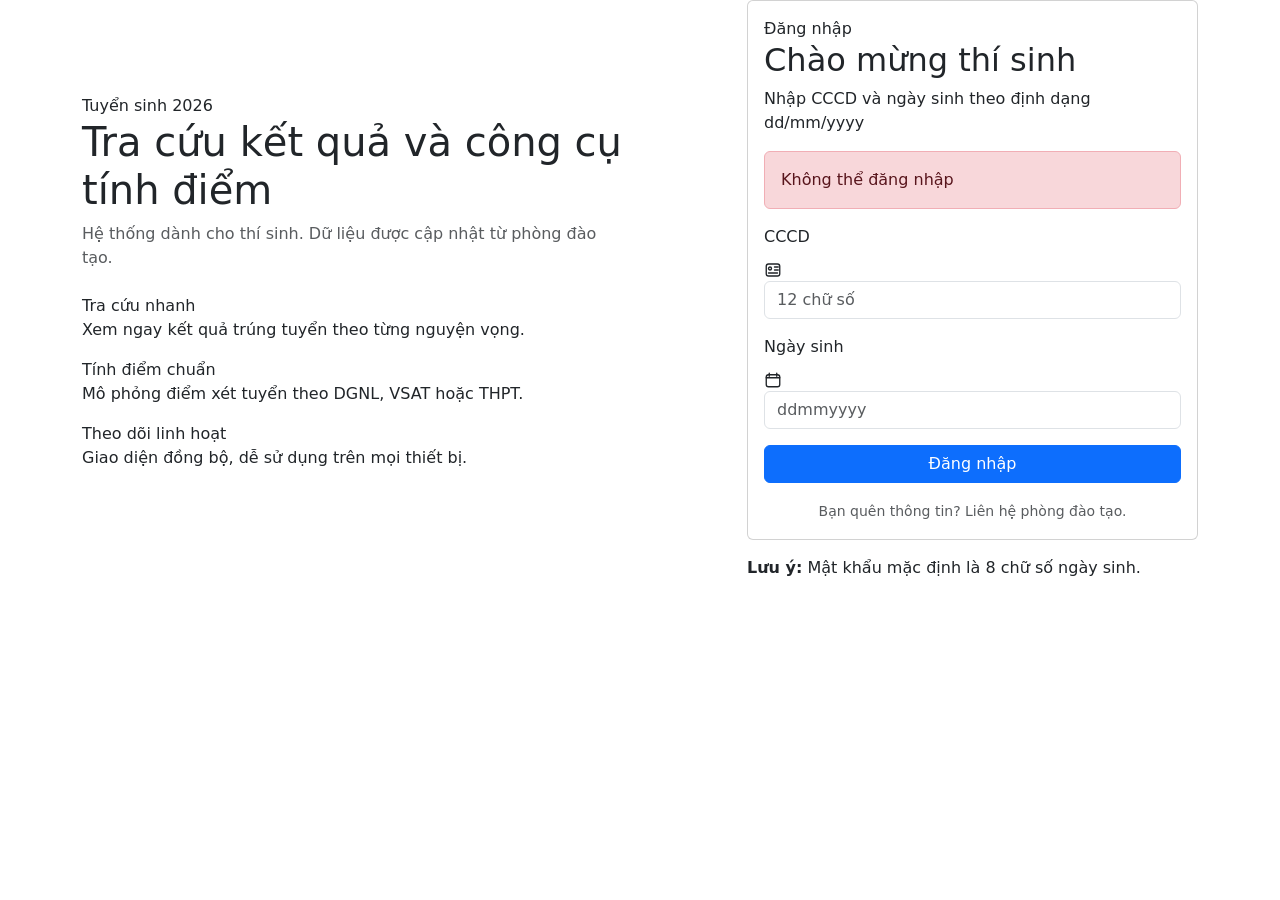
<file: web/project/src/main/resources/templates/index.html>
<!DOCTYPE html>
<html lang="vi" xmlns:th="http://www.thymeleaf.org">
<head>
  <meta charset="UTF-8">
  <meta name="viewport" content="width=device-width, initial-scale=1">
  <title>Tuyển sinh 2026 | Đăng nhập</title>
  <script>
    (function () {
      try {
        var theme = localStorage.getItem("theme");
        if (theme) {
          document.documentElement.dataset.theme = theme;
        }
      } catch (e) {
        // ignore
      }
    })();
  </script>
  <link rel="preconnect" href="https://fonts.googleapis.com">
  <link rel="preconnect" href="https://fonts.gstatic.com" crossorigin>
  <link href="https://fonts.googleapis.com/css2?family=Plus+Jakarta+Sans:wght@400;500;600;700&display=swap" rel="stylesheet">
  <link href="https://cdn.jsdelivr.net/npm/bootstrap@5.3.3/dist/css/bootstrap.min.css" rel="stylesheet">
  <link rel="stylesheet" th:href="@{/Style/base.css}">
  <link rel="stylesheet" th:href="@{/Style/theme.css}">
  <link rel="stylesheet" th:href="@{/Style/components.css}">
  <link rel="stylesheet" th:href="@{/Style/pages.css}">
</head>
<body class="app-body auth-page" data-theme="sky">
  <div class="bg-orb orb-1" aria-hidden="true"></div>
  <div class="bg-orb orb-2" aria-hidden="true"></div>
  <div class="bg-grid" aria-hidden="true"></div>
  <header th:replace="fragments/nav :: nav(true)"></header>
  <main class="app-main app-main--auth">
    <section class="auth-section">
      <div class="container pt-0">
        <div class="row align-items-center gy-4 auth-layout">
          <div class="col-lg-6">
            <div class="auth-intro">
              <span class="auth-chip">Tuyển sinh 2026</span>
              <h1 class="auth-hero">Tra cứu kết quả và công cụ tính điểm</h1>
              <p class="auth-lead text-muted">Hệ thống dành cho thí sinh. Dữ liệu được cập nhật từ phòng đào tạo.</p>
              <div class="feature-grid mt-4">
                <div class="feature-card">
                  <div class="feature-title">Tra cứu nhanh</div>
                  <p class="feature-text">Xem ngay kết quả trúng tuyển theo từng nguyện vọng.</p>
                </div>
                <div class="feature-card">
                  <div class="feature-title">Tính điểm chuẩn</div>
                  <p class="feature-text">Mô phỏng điểm xét tuyển theo DGNL, VSAT hoặc THPT.</p>
                </div>
                <div class="feature-card">
                  <div class="feature-title">Theo dõi linh hoạt</div>
                  <p class="feature-text">Giao diện đồng bộ, dễ sử dụng trên mọi thiết bị.</p>
                </div>
              </div>
            </div>
          </div>
          <div class="col-lg-5 offset-lg-1">
            <div class="card auth-card auth-card--glass">
              <div class="card-body auth-card__body">
                <div class="auth-card__header">
                  <span class="auth-kicker">Đăng nhập</span>
                  <h2 class="auth-title">Chào mừng thí sinh</h2>
                  <p class="auth-subtitle">Nhập CCCD và ngày sinh theo định dạng dd/mm/yyyy</p>
                </div>
                <div class="app-alert alert alert-danger" th:if="${error}">
                  <div class="alert-title">Không thể đăng nhập</div>
                  <div th:text="${error}"></div>
                </div>
                <form id="loginForm" class="vstack gap-3 auth-form" th:action="@{/login}" method="post" novalidate>
                  <div class="form-field">
                    <label class="form-label" for="cccd">CCCD</label>
                    <div class="input-shell">
                      <span class="input-icon" aria-hidden="true">
                        <svg viewBox="0 0 24 24" width="18" height="18" fill="none" stroke="currentColor" stroke-width="1.8" stroke-linecap="round" stroke-linejoin="round">
                          <rect x="3" y="4" width="18" height="16" rx="3"></rect>
                          <circle cx="8" cy="10" r="2"></circle>
                          <path d="M14 8h5M14 12h5M6 16h12"></path>
                        </svg>
                      </span>
                      <input class="form-control auth-input" id="cccd" name="cccd" type="text" inputmode="numeric" placeholder="12 chữ số" maxlength="12" autocomplete="username" required th:value="${cccd}">
                    </div>
                  </div>
                  <div class="form-field">
                    <label class="form-label" for="dob">Ngày sinh</label>
                    <div class="input-shell">
                      <span class="input-icon" aria-hidden="true">
                        <svg viewBox="0 0 24 24" width="18" height="18" fill="none" stroke="currentColor" stroke-width="1.8" stroke-linecap="round" stroke-linejoin="round">
                          <rect x="3" y="5" width="18" height="16" rx="3"></rect>
                          <path d="M7 3v4M17 3v4M3 9h18"></path>
                        </svg>
                      </span>
                      <input class="form-control auth-input" id="dob" name="dob" type="password" inputmode="numeric" placeholder="ddmmyyyy" maxlength="8" autocomplete="current-password" required>
                    </div>
                  </div>
                  <button class="btn btn-primary w-100 auth-submit" type="submit" id="loginSubmit">
                    <span class="btn-label">Đăng nhập</span>
                  </button>
                  <div class="auth-footer text-center">
                    <span class="small text-muted">Bạn quên thông tin? Liên hệ phòng đào tạo.</span>
                  </div>
                </form>
              </div>
            </div>
            <div class="note-card mt-3">
              <strong>Lưu ý:</strong> Mật khẩu mặc định là 8 chữ số ngày sinh.
            </div>
          </div>
        </div>
      </div>
    </section>
  </main>
  <script src="https://cdn.jsdelivr.net/npm/bootstrap@5.3.3/dist/js/bootstrap.bundle.min.js"></script>
  <script type="module" th:src="@{/Scripts/main.js}"></script>
</body>
</html>
</file>
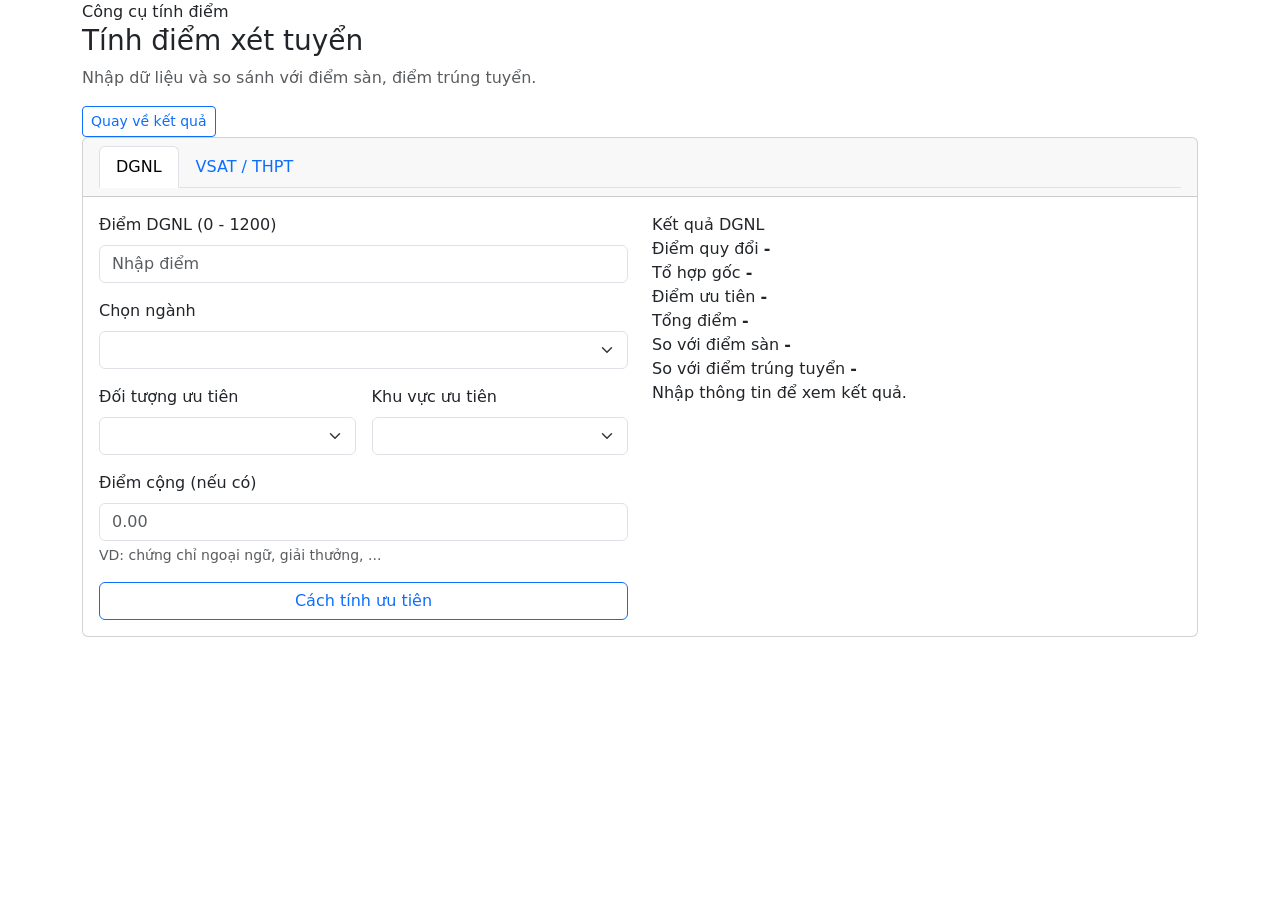
<file: web/project/src/main/resources/templates/calculator.html>
<!DOCTYPE html>
<html lang="vi" xmlns:th="http://www.thymeleaf.org">
<head>
  <meta charset="UTF-8">
  <meta name="viewport" content="width=device-width, initial-scale=1">
  <title>Tuyển sinh 2026 | Tính điểm</title>
  <script>
    (function () {
      try {
        var theme = localStorage.getItem("theme");
        if (theme) {
          document.documentElement.dataset.theme = theme;
        }
      } catch (e) {
        // ignore
      }
    })();
  </script>
  <link rel="preconnect" href="https://fonts.googleapis.com">
  <link rel="preconnect" href="https://fonts.gstatic.com" crossorigin>
  <link href="https://fonts.googleapis.com/css2?family=Plus+Jakarta+Sans:wght@400;500;600;700&display=swap" rel="stylesheet">
  <link href="https://cdn.jsdelivr.net/npm/bootstrap@5.3.3/dist/css/bootstrap.min.css" rel="stylesheet">
  <link rel="stylesheet" th:href="@{/Style/base.css}">
  <link rel="stylesheet" th:href="@{/Style/theme.css}">
  <link rel="stylesheet" th:href="@{/Style/components.css}">
  <link rel="stylesheet" th:href="@{/Style/pages.css}">
</head>
<body class="app-body" data-theme="sky">
  <div class="bg-orb orb-1" aria-hidden="true"></div>
  <div class="bg-orb orb-2" aria-hidden="true"></div>
  <div class="bg-grid" aria-hidden="true"></div>
  <header th:replace="fragments/nav :: nav(true)"></header>
  <main class="app-main">
    <section class="page-section">
      <div class="container">
        <div class="page-header">
          <div>
            <span class="eyebrow">Công cụ tính điểm</span>
            <h1 class="h3 mb-2">Tính điểm xét tuyển</h1>
            <p class="text-muted">Nhập dữ liệu và so sánh với điểm sàn, điểm trúng tuyển.</p>
          </div>
          <div class="header-actions">
            <a class="btn btn-outline-primary btn-sm" th:href="@{/ket-qua}">Quay về kết quả</a>
          </div>
        </div>

        <div class="card tabbed-card">
          <div class="card-header">
            <ul class="nav nav-tabs" id="calcTabs" role="tablist">
              <li class="nav-item" role="presentation">
                <button class="nav-link active" id="tab-dgnl-btn" data-bs-toggle="tab" data-bs-target="#tab-dgnl" type="button" role="tab">DGNL</button>
              </li>
              <li class="nav-item" role="presentation">
                <button class="nav-link" id="tab-thpt-btn" data-bs-toggle="tab" data-bs-target="#tab-thpt" type="button" role="tab">VSAT / THPT</button>
              </li>
            </ul>
          </div>
          <div class="card-body">
            <div class="tab-content">
              <div class="tab-pane fade show active" id="tab-dgnl" role="tabpanel">
                <div class="row g-4">
                  <div class="col-lg-6">
                    <form id="dgnlForm" class="vstack gap-3">
                      <div class="form-field">
                        <label class="form-label" for="dgnlScore">Điểm DGNL (0 - 1200)</label>
                        <input class="form-control" type="number" id="dgnlScore" min="0" max="1200" step="1" placeholder="Nhập điểm">
                      </div>
                      <div class="form-field">
                        <label class="form-label" for="dgnlMajor">Chọn ngành</label>
                        <select class="form-select" id="dgnlMajor"></select>
                      </div>
                      <div class="row g-3">
                        <div class="col-md-6">
                          <label class="form-label" for="dgnlGroup">Đối tượng ưu tiên</label>
                          <select class="form-select" id="dgnlGroup"></select>
                        </div>
                        <div class="col-md-6">
                          <label class="form-label" for="dgnlRegion">Khu vực ưu tiên</label>
                          <select class="form-select" id="dgnlRegion"></select>
                        </div>
                      </div>
                      <div class="form-field">
                        <label class="form-label" for="dgnlBonus">Điểm cộng (nếu có)</label>
                        <input class="form-control" type="number" id="dgnlBonus" min="0" max="10" step="0.25" placeholder="0.00">
                        <div class="form-text">VD: chứng chỉ ngoại ngữ, giải thưởng, ...</div>
                      </div>
                      <button class="btn btn-outline-primary" type="button" id="dgnlInfoBtn" data-bs-toggle="modal" data-bs-target="#priorityModal">Cách tính ưu tiên</button>
                    </form>
                  </div>
                  <div class="col-lg-6">
                    <div class="result-panel">
                      <div class="panel-title">Kết quả DGNL</div>
                      <div class="result-metrics">
                        <div class="metric">
                          <span>Điểm quy đổi</span>
                          <strong data-field="dgnlConverted">-</strong>
                        </div>
                        <div class="metric">
                          <span>Tổ hợp gốc</span>
                          <strong data-field="dgnlToHop">-</strong>
                        </div>
                        <div class="metric">
                          <span>Điểm ưu tiên</span>
                          <strong data-field="dgnlPriority">-</strong>
                        </div>
                        <div class="metric">
                          <span>Tổng điểm</span>
                          <strong data-field="dgnlFinal">-</strong>
                        </div>
                      </div>
                      <div class="divider"></div>
                      <div class="result-checklist">
                        <div class="check-item">
                          <span>So với điểm sàn</span>
                          <strong data-field="dgnlVsDiemSan">-</strong>
                        </div>
                        <div class="check-item">
                          <span>So với điểm trúng tuyển</span>
                          <strong data-field="dgnlVsDiemTrungTuyen">-</strong>
                        </div>
                      </div>
                      <div class="result-note" data-field="dgnlNote">Nhập thông tin để xem kết quả.</div>
                    </div>
                  </div>
                </div>
              </div>
              <div class="tab-pane fade" id="tab-thpt" role="tabpanel">
                <div class="row g-4">
                  <div class="col-lg-6">
                    <form id="thptForm" class="vstack gap-3">
                      <div class="form-field">
                        <label class="form-label">Chế độ</label>
                        <div class="btn-group w-100" role="group">
                          <input type="radio" class="btn-check" name="thptMode" id="modeThpt" value="THPT" checked>
                          <label class="btn btn-outline-primary" for="modeThpt">THPT (thang 10)</label>
                          <input type="radio" class="btn-check" name="thptMode" id="modeVsat" value="VSAT">
                          <label class="btn btn-outline-primary" for="modeVsat">VSAT (thang 150)</label>
                        </div>
                      </div>
                      <div class="form-field">
                        <label class="form-label" for="thptMajor">Chọn ngành</label>
                        <select class="form-select" id="thptMajor"></select>
                      </div>
                      <div class="row g-3">
                        <div class="col-md-6">
                          <label class="form-label" for="thptGroup">Đối tượng ưu tiên</label>
                          <select class="form-select" id="thptGroup"></select>
                        </div>
                        <div class="col-md-6">
                          <label class="form-label" for="thptRegion">Khu vực ưu tiên</label>
                          <select class="form-select" id="thptRegion"></select>
                        </div>
                      </div>
                      <div class="row g-3">
                        <div class="col-md-6">
                          <label class="form-label" for="thptBonusSubject">Môn được cộng điểm</label>
                          <select class="form-select" id="thptBonusSubject"></select>
                        </div>
                        <div class="col-md-6">
                          <label class="form-label" for="thptBonus">Điểm cộng</label>
                          <input class="form-control" type="number" id="thptBonus" min="0" max="3" step="0.25" placeholder="0.00">
                        </div>
                      </div>
                      <div class="score-grid">
                        <div class="form-field">
                          <label class="form-label" for="scoreTo">Toán</label>
                          <input class="form-control" type="number" id="scoreTo" min="0" max="10" step="0.25" data-subject="TO">
                        </div>
                        <div class="form-field">
                          <label class="form-label" for="scoreLi">Lý</label>
                          <input class="form-control" type="number" id="scoreLi" min="0" max="10" step="0.25" data-subject="LI">
                        </div>
                        <div class="form-field">
                          <label class="form-label" for="scoreHo">Hóa</label>
                          <input class="form-control" type="number" id="scoreHo" min="0" max="10" step="0.25" data-subject="HO">
                        </div>
                        <div class="form-field">
                          <label class="form-label" for="scoreSi">Sinh</label>
                          <input class="form-control" type="number" id="scoreSi" min="0" max="10" step="0.25" data-subject="SI">
                        </div>
                        <div class="form-field">
                          <label class="form-label" for="scoreSu">Sử</label>
                          <input class="form-control" type="number" id="scoreSu" min="0" max="10" step="0.25" data-subject="SU">
                        </div>
                        <div class="form-field">
                          <label class="form-label" for="scoreDi">Địa</label>
                          <input class="form-control" type="number" id="scoreDi" min="0" max="10" step="0.25" data-subject="DI">
                        </div>
                        <div class="form-field">
                          <label class="form-label" for="scoreVa">Văn</label>
                          <input class="form-control" type="number" id="scoreVa" min="0" max="10" step="0.25" data-subject="VA">
                        </div>
                        <div class="form-field">
                          <label class="form-label" for="scoreAnh">Anh thi</label>
                          <input class="form-control" type="number" id="scoreAnh" min="0" max="10" step="0.25" data-subject="N1_THI">
                        </div>
                        <div class="form-field">
                          <label class="form-label" for="scoreAnhQD">Anh quy đổi</label>
                          <input class="form-control" type="number" id="scoreAnhQD" min="0" max="10" step="0.25" data-subject="N1_QD">
                        </div>
                      </div>
                      <div class="form-text" id="thptNote">Nếu là VSAT, hệ thống sẽ quy đổi về thang 10.</div>
                    </form>
                  </div>
                  <div class="col-lg-6">
                    <div class="result-panel">
                      <div class="panel-title">Kết quả VSAT / THPT</div>
                      <div class="result-note" id="thptConvertedSummary">Nhập điểm để xem quy đổi.</div>
                      <div class="divider"></div>
                      <div class="table-responsive">
                        <table class="table table-sm align-middle result-table">
                          <thead>
                            <tr>
                              <th>Tổ hợp</th>
                              <th>Điểm tổ hợp</th>
                              <th>Ưu tiên</th>
                              <th>Tổng</th>
                              <th>So với điểm sàn</th>
                            </tr>
                          </thead>
                          <tbody id="thptTableBody"></tbody>
                        </table>
                      </div>
                    </div>
                  </div>
                </div>
              </div>
            </div>
          </div>
        </div>
      </div>
    </section>
  </main>
  <div id="app-modal-root"></div>
  <script src="https://cdn.jsdelivr.net/npm/bootstrap@5.3.3/dist/js/bootstrap.bundle.min.js"></script>
  <script type="module" th:src="@{/Scripts/main.js}"></script>
  <script type="module" th:src="@{/Scripts/pages/calculator.js}"></script>
</body>
</html>
</file>
